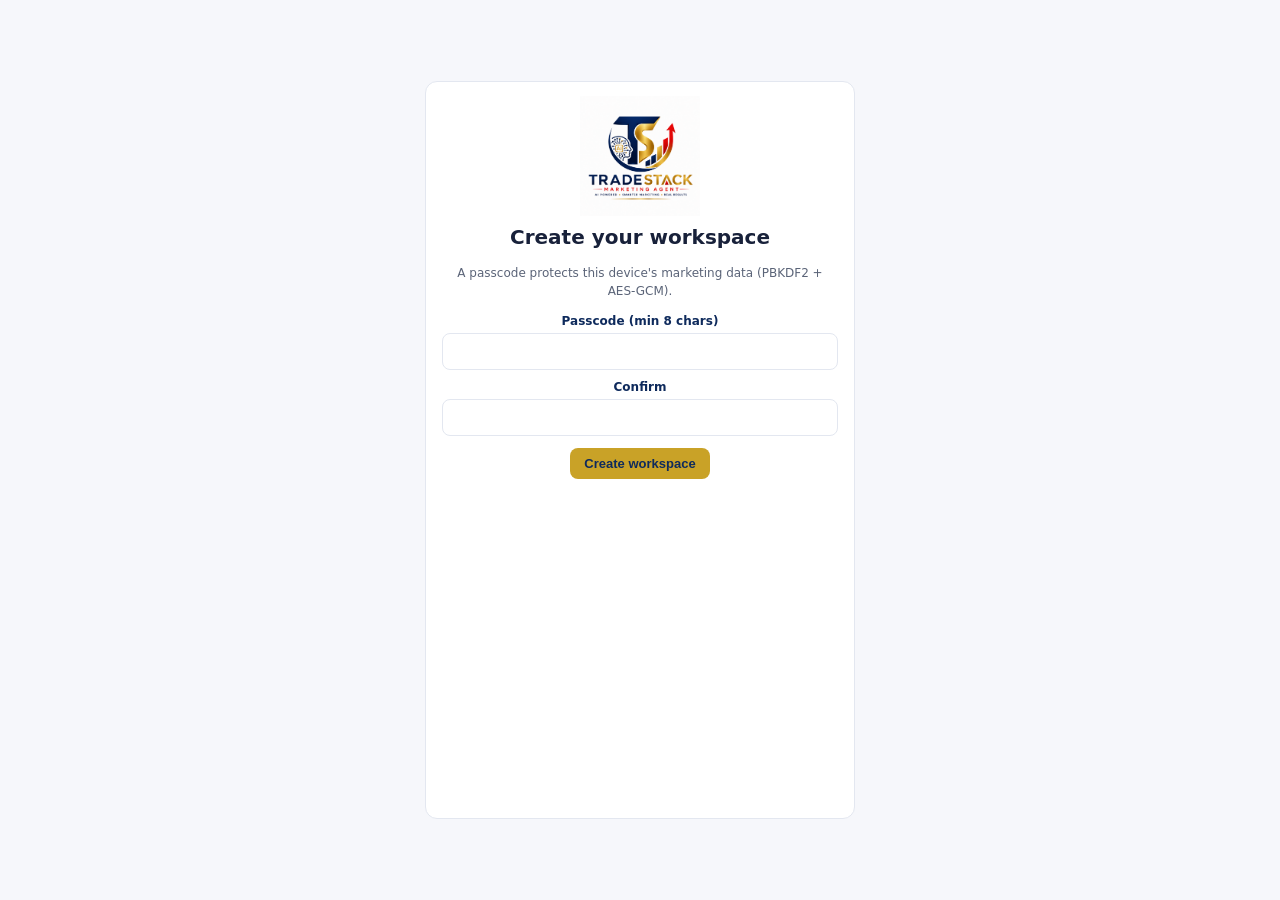
<file: index.html>
<!doctype html>
<html lang="en">
<head>
<meta charset="utf-8">
<meta name="viewport" content="width=device-width,initial-scale=1">
<title>Tradestack Marketing Agent</title>
<link rel="icon" href="assets/logo.png">
<link rel="stylesheet" href="styles.css">
</head>
<body>
<div id="app"></div>
<div id="modal-root"></div>
<div id="toast-root"></div>
<script type="module" src="app.js"></script>
</body>
</html>
</file>
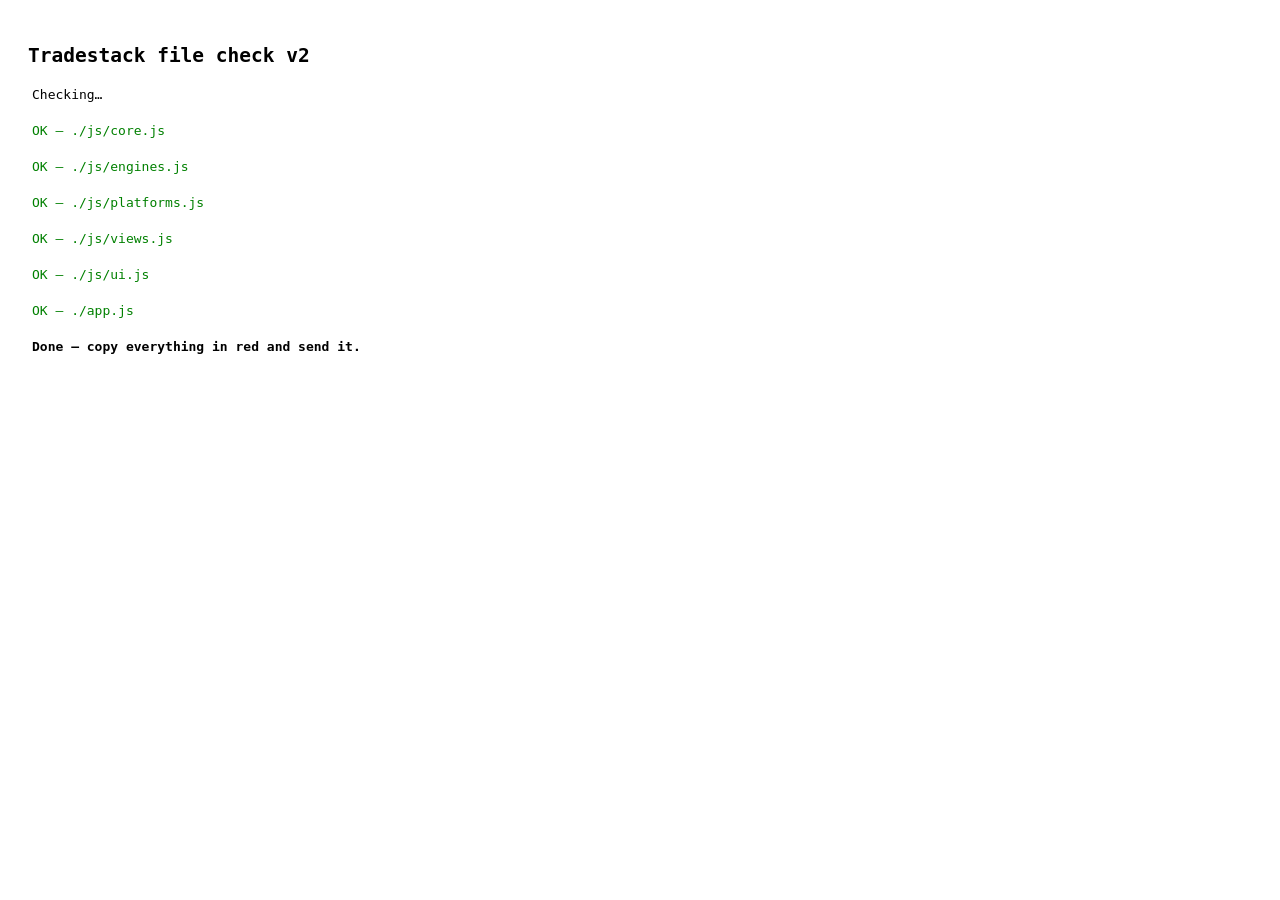
<file: check.html>
<!doctype html>
<html><head><meta charset="utf-8"><title>Tradestack Check</title>
<style>body{font-family:monospace;padding:20px}p{padding:4px}</style></head>
<body><h2>Tradestack file check v2</h2><div id="o"><p>Checking…</p></div>
<div id="app" hidden></div><div id="modal-root" hidden></div><div id="toast-root" hidden></div>
<script type="module">
const o=document.getElementById('o');
const files=['./js/core.js','./js/engines.js','./js/platforms.js','./js/views.js','./js/ui.js','./app.js'];
for(const f of files){
  try{await import(f+'?t='+Date.now());o.innerHTML+='<p style="color:green">OK — '+f+'</p>';}
  catch(e){
    let loc=e.lineNumber?(' LINE '+e.lineNumber+(e.columnNumber?':'+e.columnNumber:'')):'';
    const m=(e.stack||'').match(/https?:[^\s)]+\.js:[0-9]+:[0-9]+/g);
    o.innerHTML+='<p style="color:red">PROBLEM IN '+f+loc+' → '+e.message+'<br><small>'+(m?m.join(' | '):(e.stack||'').slice(0,400))+'</small></p>';
  }
}
o.innerHTML+='<p><b>Done — copy everything in red and send it.</b></p>';
</script></body></html>
</file>
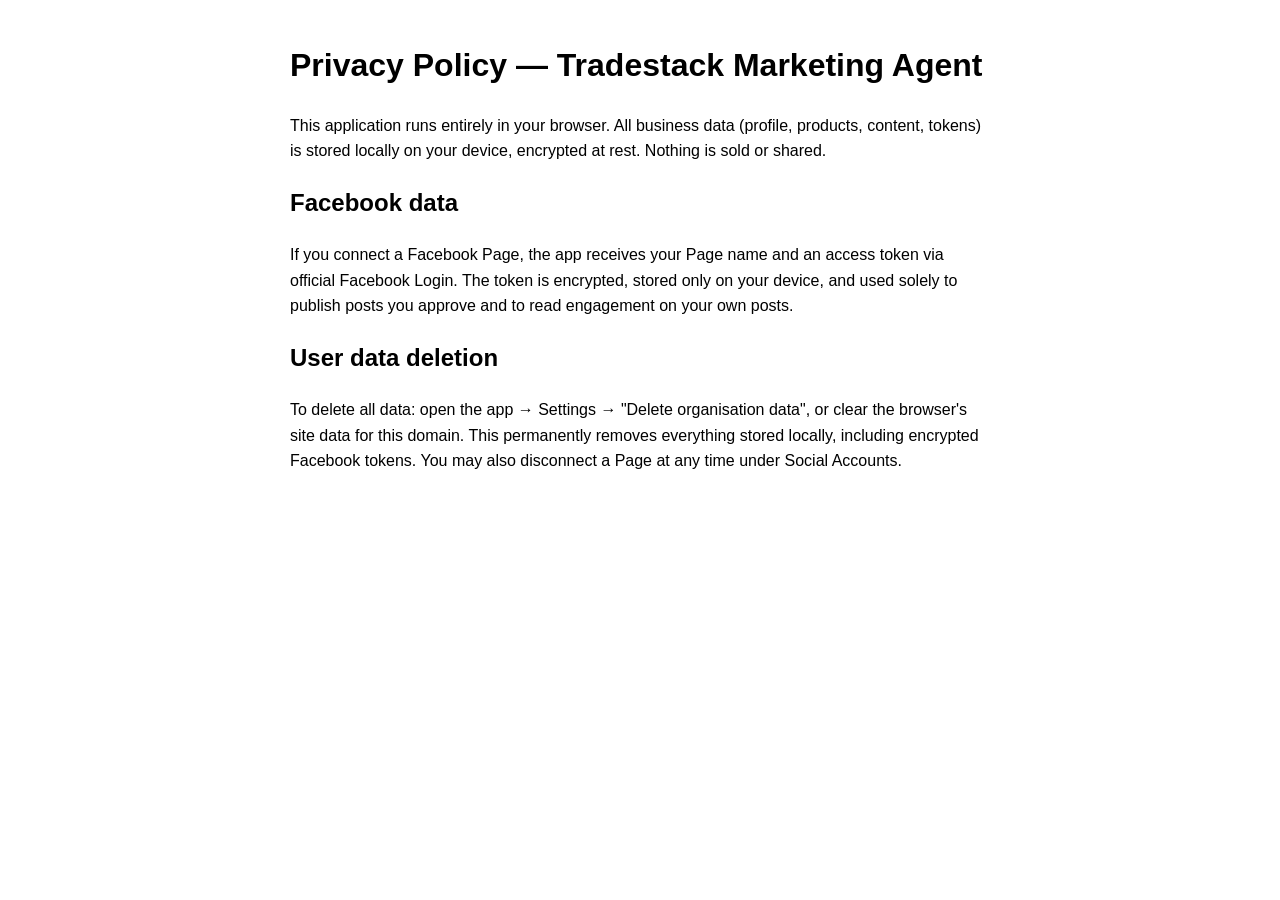
<file: privacy.html>
<!doctype html>
<html><head><meta charset="utf-8"><title>Privacy Policy — Tradestack Marketing Agent</title></head>
<body style="font-family:sans-serif;max-width:700px;margin:40px auto;line-height:1.6">
<h1>Privacy Policy — Tradestack Marketing Agent</h1>
<p>This application runs entirely in your browser. All business data (profile, products, content, tokens) is stored locally on your device, encrypted at rest. Nothing is sold or shared.</p>
<h2>Facebook data</h2>
<p>If you connect a Facebook Page, the app receives your Page name and an access token via official Facebook Login. The token is encrypted, stored only on your device, and used solely to publish posts you approve and to read engagement on your own posts.</p>
<h2>User data deletion</h2>
<p>To delete all data: open the app → Settings → "Delete organisation data", or clear the browser's site data for this domain. This permanently removes everything stored locally, including encrypted Facebook tokens. You may also disconnect a Page at any time under Social Accounts.</p>
</body></html>
</file>
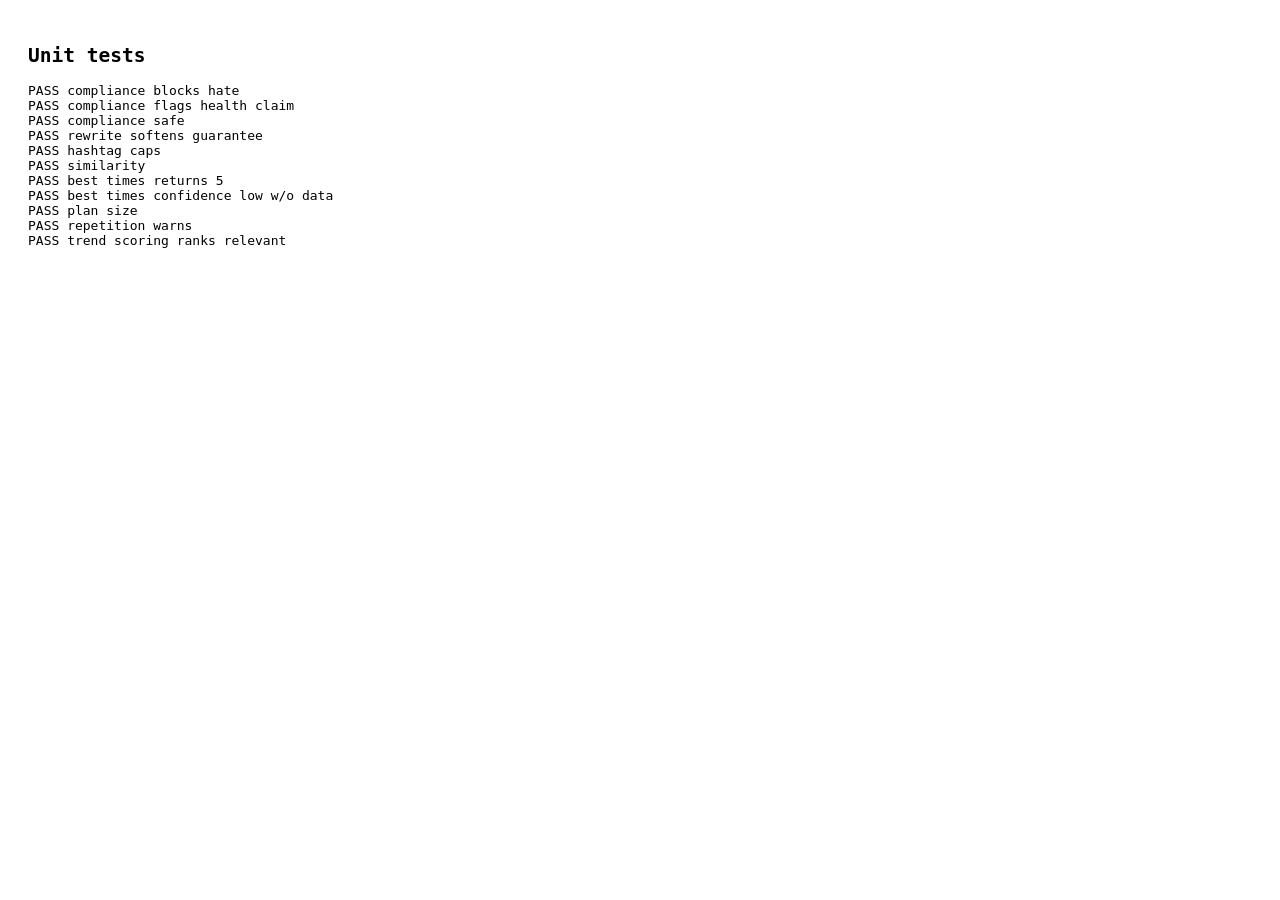
<file: tests.html>
<!doctype html><html><head><meta charset="utf-8"><title>Tradestack Tests</title></head>
<body style="font-family:monospace;padding:20px"><h2>Unit tests</h2><pre id="o"></pre>
<script type="module">
import* as E from'./js/engines.js';
const o=[];const t=(n,c)=>{try{c();o.push('PASS '+n)}catch(e){o.push('FAIL '+n+' :: '+e.message)}};
const eq=(a,b,m)=>{if(a!==b)throw new Error(m||a+'!='+b)};
t('compliance blocks hate',()=>eq(E.complianceCheck('you idiot','facebook',[]).level,'blocked'));
t('compliance flags health claim',()=>eq(E.complianceCheck('this cures acne','facebook',[]).level,'high'));
t('compliance safe',()=>eq(E.complianceCheck('Hello, try our new menu','facebook',['food']).level,'safe'));
t('rewrite softens guarantee',()=>{const r=E.complianceCheck('Results guaranteed','facebook',[]);if(!r.rewrite||!/designed to deliver/i.test(r.rewrite))throw new Error('no rewrite')});
t('hashtag caps',()=>{const org={business:{name:'X Co',industry:'coffee',location:'Nairobi'},marketing:{}};const h=E.hashtagSets(org,{topic:'latte'},'x');if(h.flat.length>2)throw new Error('x cap')});
t('similarity',()=>{if(E.jaccard(['a','b'],['a','b'])!==1)throw new Error('j')});
t('best times returns 5',()=>eq(E.bestTimes('facebook',[]).top.length,5));
t('best times confidence low w/o data',()=>{if(!E.bestTimes('instagram',[]).top[0].confidence.includes('Low'))throw new Error('conf')});
t('plan size',()=>{const org={marketing:{platforms:['facebook'],frequency:3},products:[{name:'P'}],pillars:[{name:'Education'}]};const p=E.buildPlan(org,[],30);if(p.length<3)throw new Error(p.length)});
t('repetition warns',()=>{if(!E.repetitionCheck('the quick brown fox jumps over the dog',[{caption:'the quick brown fox jumps over the dog'}]).warn)throw new Error('rep')});
t('trend scoring ranks relevant',()=>{const org={business:{industry:'coffee',niche:'espresso'}};const s=E.scoreTrends(org,[{title:'espresso machines trending',date:new Date().toISOString()},{title:'quantum computing chips',date:new Date().toISOString()}]);if(s[0].title.indexOf('espresso')<0)throw new Error('rank')});
document.getElementById('o').textContent=o.join('\n');document.title=o.some(x=>x.startsWith('FAIL'))?'TESTS FAILED':'TESTS PASS';
</script></body></html>
</file>
<file: styles.css>
:root{--navy:#0e2a5c;--navy2:#123a7d;--gold:#c9a227;--gold2:#e6c15c;--red:#d21f2b;--bg:#f6f7fb;--card:#fff;--line:#e3e7f0;--txt:#18213a;--mut:#5b6478}
*{box-sizing:border-box}body{margin:0;font:14px/1.5 "Segoe UI",system-ui,sans-serif;background:var(--bg);color:var(--txt)}
a{color:var(--navy2)}h1{font-size:20px;margin:0 0 12px}h2{font-size:16px;margin:16px 0 8px}h3{font-size:13px;margin:12px 0 6px;color:var(--navy)}
#app{display:flex;min-height:100vh}
nav.side{width:216px;background:var(--navy);color:#fff;padding:14px 10px;position:sticky;top:0;height:100vh;overflow:auto;flex:none}
nav.side img{width:52px;display:block;margin:2px auto 8px}nav.side .bname{text-align:center;font-weight:700;color:var(--gold2);font-size:13px;letter-spacing:1px;margin-bottom:12px}
nav.side a{display:block;color:#dfe6f5;text-decoration:none;padding:7px 10px;border-radius:8px;margin:1px 0}
nav.side a:hover{background:#1a3a75}nav.side a.on{background:var(--gold);color:var(--navy);font-weight:600}
nav.side a:focus-visible,button:focus-visible,input:focus-visible,select:focus-visible,textarea:focus-visible{outline:3px solid var(--gold2)}
main{flex:1;padding:18px 22px;max-width:1180px}
.top{display:flex;align-items:center;gap:10px;margin-bottom:14px;flex-wrap:wrap}
.top .sp{flex:1}.badge{background:var(--navy);color:#fff;border-radius:20px;padding:3px 10px;font-size:12px}
.card{background:var(--card);border:1px solid var(--line);border-radius:12px;padding:14px 16px;margin-bottom:14px}
.grid{display:grid;gap:14px}.g2{grid-template-columns:1fr 1fr}.g3{grid-template-columns:1fr 1fr 1fr}.g4{grid-template-columns:repeat(4,1fr)}
@media(max-width:900px){.g2,.g3,.g4{grid-template-columns:1fr 1fr}}@media(max-width:640px){.g2,.g3,.g4{grid-template-columns:1fr}nav.side{width:64px}nav.side a span,nav.side .bname{display:none}}
button,.btn{background:var(--navy);color:#fff;border:0;border-radius:8px;padding:8px 14px;cursor:pointer;font-size:13px;text-decoration:none;display:inline-block}
button:hover{background:var(--navy2)}button.gold{background:var(--gold);color:var(--navy);font-weight:700}button.red{background:var(--red)}
button.ghost{background:#fff;color:var(--navy);border:1px solid var(--navy)}button.small{padding:4px 9px;font-size:12px}button:disabled{opacity:.5;cursor:not-allowed}
label{display:block;font-size:12px;font-weight:600;color:var(--navy);margin:8px 0 3px}
input,select,textarea{width:100%;border:1px solid var(--line);border-radius:8px;padding:7px 9px;font:inherit;background:#fff}
input[type=color]{padding:2px;height:36px}.req{color:var(--red)}
table{width:100%;border-collapse:collapse;font-size:13px}th,td{text-align:left;padding:6px 8px;border-bottom:1px solid var(--line);vertical-align:top}
th{color:var(--navy);font-size:12px}.muted{color:var(--mut);font-size:12px}.tiny{font-size:11px}.err{color:var(--red);font-size:12px}
.ok{color:#177245}.warn{color:#b26a00}.blk{color:var(--red)}
.pill{display:inline-block;border-radius:14px;padding:2px 10px;font-size:11px;font-weight:700}
.pill.safe{background:#e5f5ec;color:#177245}.pill.review{background:#fff3df;color:#b26a00}.pill.high{background:#fdeaea;color:var(--red)}.pill.blocked{background:var(--red);color:#fff}
.st-draft{background:#eef1f7;color:#445}. .st-ai{background:#e8f0fe;color:var(--navy2)}.st-needs_review{background:#fff3df;color:#b26a00}
.st-approved{background:#e5f5ec;color:#177245}.st-scheduled{background:#e8f0fe;color:var(--navy2)}.st-published{background:var(--navy);color:#fff}
.st-failed{background:var(--red);color:#fff}.st-rejected{background:#f3d3d6;color:#7a1420}.st-due{background:var(--gold);color:var(--navy)}.st-archived{background:#ddd;color:#555}
#modal-root .mwrap{position:fixed;inset:0;background:#0b1730aa;display:flex;align-items:flex-start;justify-content:center;overflow:auto;padding:30px 12px;z-index:50}
#modal-root .mbox{background:#fff;border-radius:14px;max-width:860px;width:100%;padding:18px 20px;border-top:6px solid var(--gold)}
#toast-root{position:fixed;right:16px;bottom:16px;z-index:60;display:flex;flex-direction:column;gap:8px}
.toast{background:var(--navy);color:#fff;border-left:5px solid var(--gold);border-radius:8px;padding:10px 14px;max-width:340px;font-size:13px}
.toast.err{border-left-color:var(--red)}.toast.ok{border-left-color:#177245}
.cal{display:grid;grid-template-columns:repeat(7,1fr);gap:6px}.cal .d{min-height:96px;border:1px solid var(--line);border-radius:8px;background:#fff;padding:4px;font-size:11px;overflow:auto}
.cal .d.h{min-height:0;font-weight:700;color:var(--navy);border:0;background:none;text-align:center}
.cal .item{background:var(--navy);color:#fff;border-radius:6px;padding:3px 5px;margin:2px 0;cursor:grab;font-size:10.5px}
.cal .item.gold{background:var(--gold);color:var(--navy)}.cal .item.red{background:var(--red)}
.lock{max-width:430px;margin:9vh auto;text-align:center}.lock img{width:120px}
.wiz{display:flex;gap:6px;flex-wrap:wrap;margin-bottom:14px}.wiz span{background:#e8ecf5;border-radius:14px;padding:3px 10px;font-size:11px}.wiz span.on{background:var(--gold);color:var(--navy);font-weight:700}.wiz span.done{background:var(--navy);color:#fff}
.chips{display:flex;flex-wrap:wrap;gap:6px;margin-top:4px}.chip{background:#e8ecf5;border-radius:14px;padding:3px 10px;font-size:12px}.chip b{cursor:pointer;color:var(--red);margin-left:5px}
.score{font-size:30px;font-weight:800;color:var(--navy)}.bar{height:8px;background:#e8ecf5;border-radius:6px;overflow:hidden}.bar i{display:block;height:100%;background:var(--gold)}
.chat{max-height:420px;overflow:auto;display:flex;flex-direction:column;gap:8px}
.msg{border-radius:10px;padding:8px 12px;max-width:85%;white-space:pre-wrap}
.msg.u{background:var(--navy);color:#fff;align-self:flex-end}.msg.a{background:#eef1f7;align-self:flex-start}
.kv{display:flex;justify-content:space-between;gap:10px;border-bottom:1px dashed var(--line);padding:4px 0;font-size:13px}
.sr{position:absolute;width:1px;height:1px;overflow:hidden;clip:rect(0 0 0 0)}
</file>
